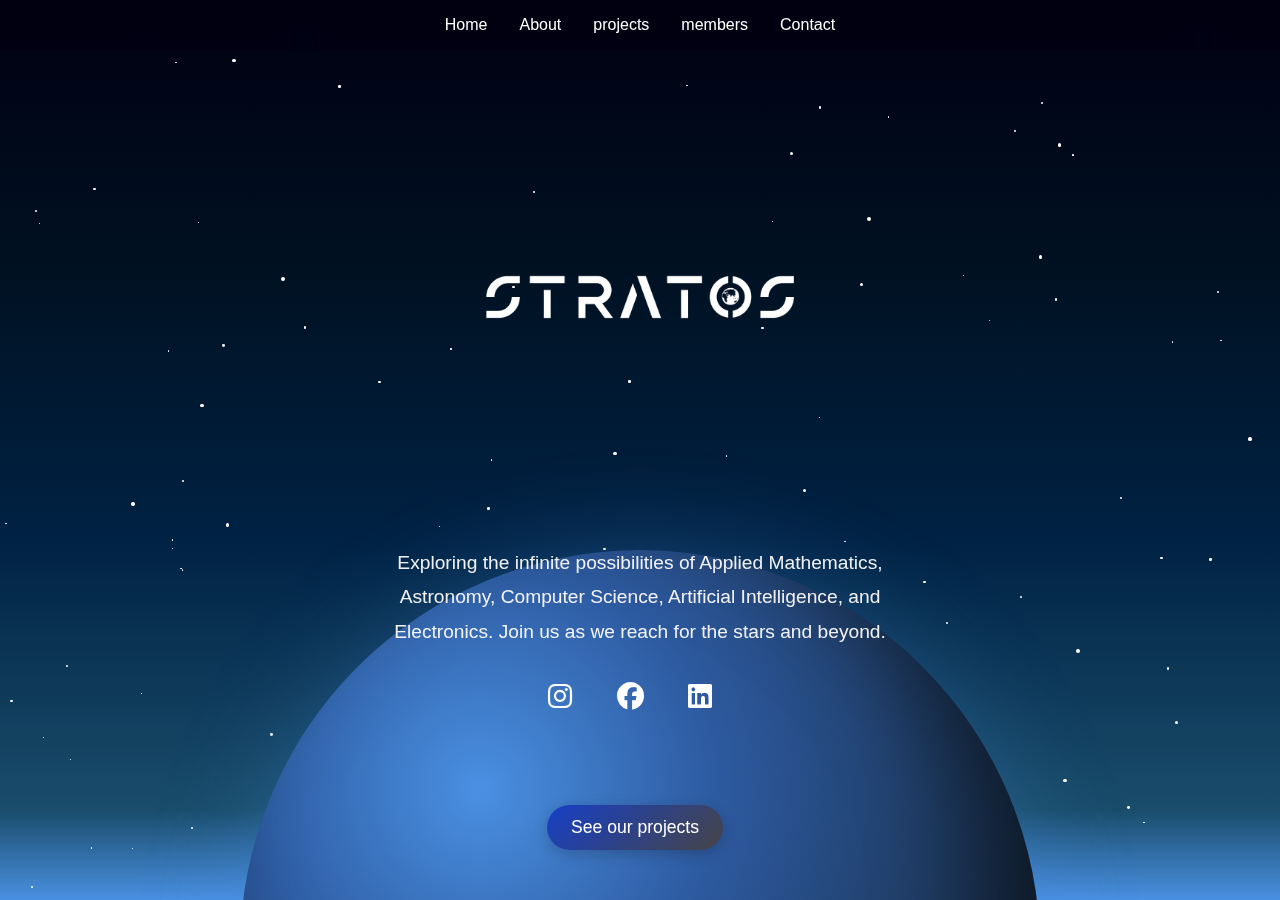
<file: stratos_club_website(1).html>
<!DOCTYPE html>
<html lang="en">
<head>
    <meta charset="UTF-8">
    <meta name="viewport" content="width=device-width, initial-scale=1.0">
    <title>Stratos Club - NHSM</title>
    <link rel="stylesheet" href="style.css">
    <link rel="stylesheet" href="https://cdnjs.cloudflare.com/ajax/libs/font-awesome/6.7.2/css/all.min.css">

</head>
<body>
    <!-- Navigation -->
    <nav class="nav">
        <ul>
            <li><a href="#home">Home</a></li>
            <li><a href="#about">About</a></li>
            <li><a href="#projects focus">projects</a></li>
            <li><a href="#members">members</a></li>
            <li><a href="#contact">Contact</a></li>
        </ul>
    </nav>

    <!-- Parallax container for scrolling effects -->
    <div class="parallax-container">
        <!-- Space background with gradient -->
        <div class="space-background"></div>
        
        <!-- Animated stars -->
        <div class="stars" id="stars"></div>
        
        <!-- Earth at bottom -->
        <div class="earth"></div>

        <!-- Main content -->
        <div class="content">
            <!-- Header/Hero section -->
            <section id="home" class="header">
                <h1 class="logo">
                    <img src="images/logo.png" alt="STRATOS Logo" class="logo-img">

                </h1>
                <p class="subtitle typing">Welcome to Stratos</p>
                <p class="tagline">
                    Exploring the infinite possibilities of Applied Mathematics, Astronomy, 
                    Computer Science, Artificial Intelligence, and Electronics. 
                    Join us as we reach for the stars and beyond.
                </p>
                <div class="social_icons">
                    <a href="https://www.instagram.com/stratos_.club/"  target="_blank"><i class="fa-brands fa-instagram"></i></a>
                    <a href="https://www.facebook.com/profile.php?id=61563191384788"  target="_blank"><i class="fa-brands fa-facebook"></i></a>
                    <a href="https://www.linkedin.com/in/billel-azzouz-1a6aa0302/"  target="_blank"><i class="fa-brands fa-linkedin"></i></a>
                </div>
                <div class="button-container1">
                    <button type="button" class="btn" onclick="document.getElementById('projects focus').scrollIntoView({ behavior: 'smooth' });">
    See our projects
  </button>
                </div>
            </section>

            <!-- About section -->
            <section id="about" class="section">
                
                <h2>About Stratos</h2>
                <div class="section-content">
                    <p>
                        Stratos is NHSM's premier applied sciences club, where passion meets precision 
                        and curiosity drives discovery. Our name, derived from the stratosphere, 
                        represents our mission to elevate scientific understanding and push the 
                        boundaries of knowledge.
                    </p>
                    <br>
                    <p>
                        We are a community of forward-thinking students who believe that the intersection 
                        of mathematics, technology, and space sciences holds the key to solving 
                        tomorrow's greatest challenges. Through collaborative projects, research 
                        initiatives, and hands-on learning, we prepare ourselves for careers in 
                        cutting-edge fields.
                    </p>
                </div>
            </section>
            
            <!-- Focus areas section -->
            <section class="cards section" id="projects focus">
      <h2 class="title">projects</h2>
      <div class="content">
        <div class="work-list">
          <div class="work">
            <img src="images/1.png"> 
            <div class="layer">
              <h3> mathurance exp
              </h3>
              <p>Stratos proudly took part in Mathurance, a major hackathon blending mathematics, innovation, and real-world problem-solving. In collaboration with top insurance companies and institutions, our team tackled challenges with creativity, logic, and teamwork—marking one of our most enriching experiences yet.

</p>
              <a href="https://mathurance-website.vercel.app/problem" target="_blank"><i class="fa-solid fa-square-arrow-up-right"></i></a>
            </div>
          </div>
          <div class="work">
            <img src="images/2.png"> 
            <div class="layer">
              <h3> out code</h3>
              <p>OutCode is Stratos’ very own Python coding challenge—designed to push logic, speed, and problem-solving to the limit. It brings together passionate coders in a competitive and fun environment to sharpen their skills and showcase their talent.

</p>
              
            </div>
          </div>
          <div class="work">
            <img src="images/3.png"> 
            <div class="layer">
              <h3> workshops </h3>
              <p>Stratos regularly hosts hands-on workshops in coding, electronics, astronomy, and game theory. These sessions empower members to learn new skills, explore real-world applications, and collaborate on exciting tech-driven projects.



</p>
              
            </div>
          </div>
          <div class="button-container">
        <button type="button" class="btn">see more </button>
        </div>

        </div>
        
        </div>
      </div>
    </section>
            <!-- managers section -->
             <div class="members-section" id="members">
        <div class="section-title">
            <h2>Our Team Members</h2>
            <p>Meet the amazing people behind our success</p>
        </div>

        <div class="carousel-container">
            <button class="carousel-nav prev" id="prevBtn">
                <svg viewBox="0 0 24 24">
                    <path d="M15.41 7.41L14 6L8 12L14 18L15.41 16.59L10.83 12L15.41 7.41Z"/>
                </svg>
            </button>

            <div class="carousel-wrapper" id="carouselWrapper">
                <!-- Member 1 - With Photo -->
                <div class="member-card">
                    <div class="member-avatar">
                        <img src="images/IMG_20250714_101214_675.jpg" alt="azzouz billel" onerror="this.style.display='none'; this.nextElementSibling.style.display='flex';">
                        <span class="initials" style="display: none;">JD</span>
                    </div>
                    <h3 class="member-name">azzouz billel</h3>
                    <p class="member-role">presedent</p>
                    <p class="member-description">
                        Full-stack developer with Django/Python experience. President of Stratos, leading tech-driven projects in science and innovation..
                    </p>
                    <div class="member-skills">
                        <span class="skill-tag">3rd year NHSM</span>
                        <span class="skill-tag">Python</span>
                        <span class="skill-tag">mathematics</span>
                    </div>
                </div>

                <!-- Member 2 - With Photo -->
                <div class="member-card">
                    <div class="member-avatar">
                        <img src="images/raid.png" alt="Alice Smith" onerror="this.style.display='none'; this.nextElementSibling.style.display='flex';">
                        <span class="initials" style="display: none;">AS</span>
                    </div>
                    <h3 class="member-name">mordi raid</h3>
                    <p class="member-role">vice presedent</p>
                    <p class="member-description">
                       Tech-savvy vice president with experience in coding, game theory, and advanced mathematics. Helping lead Stratos with a focus on logic, innovation, and collaboration.
                    </p>
                    <div class="member-skills">
                        <span class="skill-tag">game theory</span>
                        <span class="skill-tag">3rd year NHSM</span>
                        <span class="skill-tag">mathematics</span>
                    </div>
                </div>

                <!-- Member 3 - With Photo -->
                <div class="member-card">
                    <div class="member-avatar">
                        <img src="images/yasmine.jpg" alt="Mike Johnson" onerror="this.style.display='none'; this.nextElementSibling.style.display='flex';">
                        <span class="initials" style="display: none;">MJ</span>
                    </div>
                    <h3 class="member-name">Zerari yasmine</h3>
                    <p class="member-role">E R</p>
                    <p class="member-description">
                        Yasmine, head of External Relations, skilled in communication, outreach, and building strong partnerships. She helps Stratos connect, grow, and shine beyond campus
                    </p>
                    <div class="member-skills">
                        <span class="skill-tag">2nd year NHSM</span>
                        <span class="skill-tag">head of External R</span>
                    </div>
                </div>

                <!-- Member 4 - Example with broken image (shows initials) -->
                <div class="member-card">
                    <div class="member-avatar">
                        <img src="images/omar.png" alt="Emily Brown" onerror="this.style.display='none'; this.nextElementSibling.style.display='flex';">
                        <span class="initials" style="display: none;">EB</span>
                    </div>
                    <h3 class="member-name">mouhoubi omar</h3>
                    <p class="member-role">physics and astronomy</p>
                    <p class="member-description">
                        Omar, a creative force in Stratos, always brings fresh ideas and works with relentless dedication. A key driver of innovation and progress in the team.
                    </p>
                    <div class="member-skills">
                        <span class="skill-tag">advanced mathematics</span>
                        <span class="skill-tag">leadership</span>
                        <span class="skill-tag">3rd year NHSm</span>
                        
                    </div>
                </div>

                <!-- Member 5 - Your Custom Photo Example -->
                <div class="member-card">
                    <div class="member-avatar">
                        <!-- Replace "your-member-photo.jpg" with actual path to your member's photo -->
                        <img src="images/abdnre.jpg" alt="David Wilson" onerror="this.style.display='none'; this.nextElementSibling.style.display='flex';">
                        <span class="initials" style="display: none;">DW</span>
                    </div>
                    <h3 class="member-name">abdelnour mansori</h3>
                    <p class="member-role">Creative Lead </p>
                    <p class="member-description">
                        Abdelnour, a creative mind at the heart of Stratos. Known for his originality and unique perspective that enrich every project.
                    </p>
                    <div class="member-skills">
                        <span class="skill-tag">adobe photoshop</span>
                        <span class="skill-tag">video editing</span>
                        <span class="skill-tag">film maker</span>
                        <span class="skill-tag">leadership</span>
                    </div>
                </div>
                <div class="member-card">
                    <div class="member-avatar">
                        <!-- Replace "your-member-photo.jpg" with actual path to your member's photo -->
                        <img src="images/abdrhmn.png" alt="David Wilson" onerror="this.style.display='none'; this.nextElementSibling.style.display='flex';">
                        <span class="initials" style="display: none;">DW</span>
                    </div>
                    <h3 class="member-name">chalabi abdelrahmane</h3>
                    <p class="member-role">Media Manager </p>
                    <p class="member-description">
                        Chalabi, our media mastermind. From visuals to content, he brings Stratos to life with creativity and impact across every platform.
                    </p>
                    <div class="member-skills">
                        <span class="skill-tag">4th year NHSM</span>
                        <span class="skill-tag">coding & python</span>
                        <span class="skill-tag">leadership</span>
                    </div>
                </div>
            </div>

            <button class="carousel-nav next" id="nextBtn">
                <svg viewBox="0 0 24 24">
                    <path d="M8.59 16.59L10 18L16 12L10 6L8.59 7.41L13.17 12L8.59 16.59Z"/>
                </svg>
            </button>
        </div>

        <div class="carousel-dots" id="carouselDots">
            <span class="dot active" data-slide="0"></span>
            <span class="dot" data-slide="1"></span>
            <span class="dot" data-slide="2"></span>
        </div>
    </div>
            <!-- Contact section -->
            <section id="contact" class="section">
                <h2>Join Our Mission</h2>
                <div class="section-content">
                    <p>Ready to explore the stratosphere of knowledge with us? Get in touch!</p>
                </div>
                <form class="contact-form" name="submit-to-google-sheet">
                    <div class="form-group">
                        <label for="name">Name</label>
                        <input type="text" id="name" name="name" required>
                    </div>
                    <div class="form-group">
                        <label for="email">Email</label>
                        <input type="email" id="email" name="email" required>
                    </div>
                    <div class="form-group" name="submit-to-google-sheet">
                        <label for="interest">Area of Interest</label>
                        <input type="text" id="interest" name="interest" placeholder="e.g., AI, Astronomy, Electronics">
                    </div>
                    <div class="form-group" name="submit-to-google-sheet">
                        <label for="message">Message</label>
                        <textarea id="message" name="message" rows="4" placeholder="Tell us about your interests and goals..."></textarea>
                    </div>
                    <button type="submit" class="btn">contact us </button>
                </form>
            </section>
        </div>
    </div>

    <script>
        // Create animated stars in the background
        function createStars() {
            const starsContainer = document.getElementById('stars');
            const numStars = 100; // Number of stars to create
            
            for (let i = 0; i < numStars; i++) {
                const star = document.createElement('div');
                star.className = 'star';
                
                // Random position for each star
                star.style.left = Math.random() * 100 + '%';
                star.style.top = Math.random() * 100 + '%';
                
                // Random animation delay for twinkling effect
                star.style.animationDelay = Math.random() * 3 + 's';
                
                // Random size variation
                const size = Math.random() * 3 + 1;
                star.style.width = size + 'px';
                star.style.height = size + 'px';
                
                starsContainer.appendChild(star);
            }
        }

        // Smooth scrolling for navigation links
        function setupSmoothScrolling() {
            const navLinks = document.querySelectorAll('.nav a[href^="#"]');
            
            navLinks.forEach(link => {
                link.addEventListener('click', function(e) {
                    e.preventDefault();
                    
                    const targetId = this.getAttribute('href').substring(1);
                    const targetElement = document.getElementById(targetId);
                    
                    if (targetElement) {
                        // Smooth scroll to target element
                        targetElement.scrollIntoView({
                            behavior: 'smooth',
                            block: 'start'
                        });
                    }
                });
            });
        }

        // Parallax scrolling effects
        function setupParallaxEffects() {
            const parallaxContainer = document.querySelector('.parallax-container');
            const earth = document.querySelector('.earth');
            const stars = document.querySelector('.stars');
            
            parallaxContainer.addEventListener('scroll', function() {
                const scrolled = parallaxContainer.scrollTop;
                const rate = scrolled * -0.5; // Parallax rate for Earth
                const starsRate = scrolled * 0.2; // Different rate for stars
                
                // Move Earth slower than scroll for parallax effect
                earth.style.transform = `translateX(-50%) translateY(${rate}px)`;
                
                // Move stars slightly for depth effect
                stars.style.transform = `translateY(${starsRate}px)`;
            });
        }

        // Navigation background change on scroll
        function setupNavbarEffects() {
            const nav = document.querySelector('.nav');
            const parallaxContainer = document.querySelector('.parallax-container');
            
            parallaxContainer.addEventListener('scroll', function() {
                if (parallaxContainer.scrollTop > 100) {
                    nav.style.background = 'rgba(0, 0, 17, 0.95)';
                } else {
                    nav.style.background = 'rgba(0, 0, 17, 0.8)';
                }
            });
        }

        // Form submission handler
        function setupFormHandler() {
            const form = document.querySelector('.contact-form');
            
            form.addEventListener('submit', function(e) {
                e.preventDefault();
                
                // Simple form validation and feedback
                const name = document.getElementById('name').value;
                const email = document.getElementById('email').value;
                
                if (name && email) {
                    alert('Thank you for your interest in Stratos! We\'ll be in touch soon.');
                    form.reset();
                } else {
                    alert('Please fill in all required fields.');
                }
            });
        }

        // Initialize all functionality when page loads
        document.addEventListener('DOMContentLoaded', function() {
            createStars();               // Generate animated star field
            setupSmoothScrolling();      // Enable smooth navigation
            setupParallaxEffects();      // Enable parallax scrolling
            setupNavbarEffects();        // Dynamic navigation styling
            setupFormHandler();          // Contact form functionality
        });

        // Add floating animation to focus cards
        function addFloatingAnimation() {
            const cards = document.querySelectorAll('.focus-card');
            
            cards.forEach((card, index) => {
                // Stagger the animation start times
                setTimeout(() => {
                    card.style.animation = `float 6s ease-in-out infinite`;
                    card.style.animationDelay = index * 0.5 + 's';
                }, 1000);
            });
        }

        // Define floating keyframes in CSS via JavaScript
        const style = document.createElement('style');
        style.textContent = `
            @keyframes float {
                0%, 100% { transform: translateY(0px); }
                50% { transform: translateY(-10px); }
            }
        `;
        document.head.appendChild(style);

        // Add resize handler for responsive behavior
        window.addEventListener('resize', function() {
            // Recalculate positions if needed
            const earth = document.querySelector('.earth');
            const screenWidth = window.innerWidth;
            
            // Adjust Earth size for mobile
            if (screenWidth < 768) {
                earth.style.width = '150vw';
                earth.style.height = '150vw';
            } else {
                earth.style.width = '120vw';
                earth.style.height = '120vw';
            }
        });










         class MemberCarousel {
            constructor() {
                this.wrapper = document.getElementById('carouselWrapper');
                this.prevBtn = document.getElementById('prevBtn');
                this.nextBtn = document.getElementById('nextBtn');
                this.dots = document.querySelectorAll('.dot');
                this.cards = document.querySelectorAll('.member-card');
                
                this.currentSlide = 0;
                this.cardsPerView = this.getCardsPerView();
                this.maxSlides = Math.max(0, this.cards.length - this.cardsPerView);
                
                this.init();
            }

            getCardsPerView() {
                if (window.innerWidth >= 1200) return 3;
                if (window.innerWidth >= 768) return 2;
                return 1;
            }

            init() {
                this.updateCarousel();
                this.bindEvents();
                this.startAutoPlay();
            }

            bindEvents() {
                this.prevBtn.addEventListener('click', () => this.prevSlide());
                this.nextBtn.addEventListener('click', () => this.nextSlide());
                
                this.dots.forEach((dot, index) => {
                    dot.addEventListener('click', () => this.goToSlide(index));
                });

                window.addEventListener('resize', () => {
                    this.cardsPerView = this.getCardsPerView();
                    this.maxSlides = Math.max(0, this.cards.length - this.cardsPerView);
                    this.currentSlide = Math.min(this.currentSlide, this.maxSlides);
                    this.updateCarousel();
                });
            }

            updateCarousel() {
                const cardWidth = this.cards[0].offsetWidth + 32; // card width + margin
                const translateX = -this.currentSlide * cardWidth;
                this.wrapper.style.transform = `translateX(${translateX}px)`;
                
                this.updateDots();
            }

            updateDots() {
                this.dots.forEach((dot, index) => {
                    dot.classList.toggle('active', index === Math.floor(this.currentSlide * this.dots.length / (this.maxSlides + 1)));
                });
            }

            nextSlide() {
                this.currentSlide = this.currentSlide >= this.maxSlides ? 0 : this.currentSlide + 1;
                this.updateCarousel();
                this.resetAutoPlay();
            }

            prevSlide() {
                this.currentSlide = this.currentSlide <= 0 ? this.maxSlides : this.currentSlide - 1;
                this.updateCarousel();
                this.resetAutoPlay();
            }

            goToSlide(slideIndex) {
                this.currentSlide = Math.floor(slideIndex * (this.maxSlides + 1) / this.dots.length);
                this.updateCarousel();
                this.resetAutoPlay();
            }

            startAutoPlay() {
                this.autoPlayInterval = setInterval(() => {
                    this.nextSlide();
                }, 4000);
            }

            resetAutoPlay() {
                clearInterval(this.autoPlayInterval);
                this.startAutoPlay();
            }
        }

        // Initialize carousel when DOM is loaded
        document.addEventListener('DOMContentLoaded', () => {
            new MemberCarousel();
        });
    </script>
    <script>
  const scriptURL = 'https://script.google.com/macros/s/AKfycbyl07-v8ZIb7yBJWGKGXtCCWNHh0lyVgGByk_xtGnIUjOVU4bt4gkFdk3Aq04Yhsltf/exec'
  const form = document.forms['submit-to-google-sheet']

  form.addEventListener('submit', e => {
    e.preventDefault()
    fetch(scriptURL, { method: 'POST', body: new FormData(form)})
      .then(response => console.log('Success!', response))
      .catch(error => console.error('Error!', error.message))
  })
</script>
</body>
</html>
</file>
<file: style.css>
/* Reset and base styles */
        * {
            margin: 0;
            padding: 0;
            box-sizing: border-box;
        }

        body {
            font-family: 'Arial', sans-serif;
            overflow-x: hidden;
            background: #011b39;
            color: white;
        }

        /* Parallax container - creates the scrolling space effect */
        .parallax-container {
    height: 100vh;
    overflow-y: auto;
    overflow-x: hidden;
}

.parallax-inner {
    perspective: 1px;
    transform-style: preserve-3d;
}

        /* Background layers for space effect */
        .space-background {
            position: fixed;
            top: 0;
            left: 0;
            width: 100%;
            height: 100%;
            background: linear-gradient(180deg, 
                #000011 0%,      /* Deep space black-blue */
                #001122 30%,     /* Dark stratos blue */
                #002244 60%,     /* Medium stratos blue */
                #1a4d6b 90%,     /* Lighter blue near Earth */
                #4a90e2 100%     /* Earth atmosphere blue */
            );
            z-index:-4;
        }

        /* Animated stars background */
        .stars {
            position: fixed;
            top: 0;
            left: 0;
            width: 100%;
            height: 100%;
            z-index: -1;
        }

        /* Individual star animation */
        .star {
            position: absolute;
            width: 2px;
            height: 2px;
            background: white;
            border-radius: 50%;
            animation: twinkle 5s ease-in-out infinite alternate;
        }

        @keyframes twinkle {
            0% { opacity: 0.3; transform: scale(1); }
            100% { opacity: 1; transform: scale(1.2); }
        }

        /* Earth at the bottom - parallax effect */
        .earth {
            position: fixed;
            bottom: -50vh;
            left: 50%;
            transform: translateX(-50%);
            width: 120vw;
            height: 120vw;
            max-width: 800px;
            max-height: 800px;
            background: radial-gradient(circle at 30% 30%, 
                #4a90e2 0%,      /* Ocean blue */
                #2d5aa0 30%,     /* Deeper ocean */
                #1e3a5f 60%,     /* Continental areas */
                #0f1419 100%     /* Space side */
            );
            border-radius: 50%;
            z-index: -1;
            box-shadow: 
                0 0 100px rgba(74, 144, 226, 0.3),
                inset -50px -50px 100px rgba(0, 0, 0, 0.5);
        }

        /* Content sections */
        .content {
            position: relative;
            z-index: 1;
            min-height: 100vh;
        }

        /* Header section */
        .header {
             position: relative;
            height: 100vh;
            display: flex;
            flex-direction: column;
            justify-content: center;
            align-items: center;
            text-align: center;
            padding: 2rem;
        }

        .logo {
            font-size: 4rem;
            font-weight: bold;
            margin-bottom: 1rem;
            background: linear-gradient(45deg, #4a90e2, #ffffff, #1a4d6b);
            -webkit-background-clip: text;
            background-clip: text;
            -webkit-text-fill-color: transparent;
            text-shadow: 0 0 30px rgba(74, 144, 226, 0.5);
            animation: glow 2s ease-in-out infinite alternate;
        }

        @keyframes glow {
            0% { text-shadow: 0 0 30px rgba(74, 144, 226, 0.5); }
            100% { text-shadow: 0 0 50px rgba(74, 144, 226, 0.8), 0 0 70px rgba(74, 144, 226, 0.6); }
        }

        .subtitle {
  font-size: 2rem;           /* Bigger font for title appearance */
  font-weight: bold;         /* Make it bolder */
  margin-top: -150px;         /* Move it up */
  margin-bottom: 1rem;       /* Reduce bottom spacing */
  opacity: 0.95;
  color: #4a90e2;
  text-align: center;        /* Center the subtitle */
  letter-spacing: 1px;       /* Optional: space out letters for a stronger look */
}


.tagline {
  font-size: 1.2rem;            /* Slightly larger for readability */
  font-weight: 500;             /* Medium weight for clarity */
  max-width: 500px;             /* A bit wider for breathing room */
  line-height: 1.8;             /* More comfortable spacing */
  opacity: 0.95;                /* Make it more visible */
  color: #fdfbfb;                  /* Dark gray for better readability */
  text-align: center;           /* Centered for presentation */
  margin: 0 auto 2rem auto;     /* Center horizontally with spacing below */
  font-family: 'Segoe UI', Tahoma, Geneva, Verdana, sans-serif;  /* Clean modern font */
}


        /* Navigation */
        .nav {
            position: fixed;
            top: 0;
            left: 0;
            width: 100%;
            padding: 1rem 2rem;
            background: rgba(0, 0, 17, 0.8);
            backdrop-filter: blur(10px);
            z-index: 100;
            transition: background 0.3s ease;
        }

        .nav ul {
            list-style: none;
            display: flex;
            justify-content: center;
            gap: 2rem;
        }

        .nav a {
            color: white;
            text-decoration: none;
            font-weight: 500;
            transition: color 0.3s ease;
            position: relative;
        }

        .nav a:hover {
            color: #4a90e2;
        }

        .nav a::after {
            content: '';
            position: absolute;
            bottom: -5px;
            left: 0;
            width: 0;
            height: 2px;
            background: #4a90e2;
            transition: width 0.3s ease;
        }

        .nav a:hover::after {
            width: 100%;
        }

        /* Section styles */
        .section {
            min-height: 100vh;
            padding: 4rem 2rem;
            display: flex;
            flex-direction: column;
            justify-content: center;
            align-items: center;
            background: rgba(0, 0, 17, 0.7);
            margin: 2rem 0;
            backdrop-filter: blur(5px);
            border: 1px solid rgba(74, 144, 226, 0.2);
            border-radius: 20px;
        }

        .section h2 {
            font-size: 3rem;
            margin-bottom: 2rem;
            color: #4a90e2;
            text-align: center;
        }

        .section-content {
            max-width: 800px;
            text-align: center;
            line-height: 1.8;
            font-size: 1.1rem;
        }

        /* Focus areas grid */
        .focus-grid {
            display: grid;
            grid-template-columns: repeat(auto-fit, minmax(250px, 1fr));
            gap: 2rem;
            margin-top: 3rem;
            width: 100%;
            max-width: 1000px;
        }

        .focus-card {
            background: rgba(26, 77, 107, 0.3);
            padding: 2rem;
            border-radius: 15px;
            border: 1px solid rgba(74, 144, 226, 0.3);
            transition: transform 0.3s ease, box-shadow 0.3s ease;
        }

        .focus-card:hover {
            transform: translateY(-10px);
            box-shadow: 0 20px 40px rgba(74, 144, 226, 0.2);
        }

        .focus-card h3 {
            color: #4a90e2;
            margin-bottom: 1rem;
            font-size: 1.4rem;
        }

        /* Contact section */
        .contact-form {
            max-width: 500px;
            width: 100%;
        }

        .form-group {
            margin-bottom: 1.5rem;
        }

        .form-group label {
            display: block;
            margin-bottom: 0.5rem;
            color: #4a90e2;
        }

        .form-group input,
        .form-group textarea {
            width: 100%;
            padding: 1rem;
            background: rgba(0, 0, 17, 0.5);
            border: 1px solid rgba(74, 144, 226, 0.3);
            border-radius: 10px;
            color: white;
            font-size: 1rem;
        }

        .form-group input:focus,
        .form-group textarea:focus {
            outline: none;
            border-color: #4a90e2;
            box-shadow: 0 0 20px rgba(74, 144, 226, 0.3);
        }

        .btn {
            background: linear-gradient(45deg, #1a4d6b, #4a90e2);
            color: white;
            padding: 1rem 2rem;
            border: none;
            border-radius: 25px;
            font-size: 1.1rem;
            cursor: pointer;
            transition: transform 0.3s ease, box-shadow 0.3s ease;
        }

        .btn:hover {
            transform: translateY(-3px);
            box-shadow: 0 10px 30px rgba(74, 144, 226, 0.4);
        }

        /* Responsive design */
        
        
.logo-img {
  width: 400px;
  height: auto;
  display: block;
  margin: 10px auto 30px auto; /* top right bottom left */
  filter: brightness(0) invert(1);
  position: relative;
  top: -100px; /* move it up */
}
.subtitle {
            font-size: clamp(1.1rem, 4vw, 2rem);
            font-weight: 300px ;
            color: #ffffff;
            text-align: center;
            letter-spacing: 2px;
            white-space: nowrap;
            overflow: hidden;
            position: relative;
            display: inline-block;
            background: linear-gradient(135deg, #4acfef 0%);
            -webkit-background-clip: text;
            -webkit-text-fill-color: transparent;
            background-clip: text;
            text-shadow: 0 0 30px rgba(79, 172, 254, 0.3);
        }

        .subtitle.typing {
            width: 0;
            animation: 
                typing 6s steps(22) infinite,
                glow 3s ease-in-out infinite alternate;
        }

        .subtitle.typing::after {
            content: '';
            position: absolute;
            right: 0;
            top: 0;
            bottom: 0;
            width: 3px;
            background: linear-gradient(135deg, #4facfe 0%);
            animation: blink 1s step-end infinite;
            border-radius: 2px;
            
        }

        /* Modern typing animation with pause */
        @keyframes typing {
            0% {
                width: 0;
            }
            30% {
                width: 22ch; /* Adjust based on your text length */
            }
            70% {
                width: 22ch; /* Hold the text */
            }
            100% {
                width: 0;
            }
        }

        /* Enhanced cursor blink with glow */
        @keyframes blink {
            0%, 50% {
                opacity: 1;
                box-shadow: 0 0 15px rgba(79, 172, 254, 0.8);
            }
            51%, 100% {
                opacity: 0;
                box-shadow: none;
            }
        }

        /* Subtle glow effect */
        @keyframes glow {
            from {
                text-shadow: 
                    0 0 20px rgba(79, 172, 254, 0.4),
                    0 0 40px rgba(79, 172, 254, 0.2);
            }
            to {
                text-shadow: 
                    0 0 30px rgba(79, 172, 254, 0.6),
                    0 0 60px rgba(79, 172, 254, 0.3);
            }
        }

        /* Responsive design */
        @media (max-width: 400px) {
            .subtitle {
                letter-spacing: 1px;
            }
        }
.work-list {
  display: flex;
  flex-wrap: wrap; /* allows wrapping on small screens */
  gap: 50px;        /* space between images */
  justify-content: center;
}

.work {
  position: relative;
  width: 300px;
  height: 400px;
  overflow: hidden;
  border-radius: 10px;
  box-shadow: 0 4px 10px rgba(0, 0, 0, 0.2);
}

.work img {
  width: 100%;
  height: 100%;
  object-fit: cover;
  display: block;
}

/* LAYER STYLING */
.layer {
  position: absolute;
  top: 0;
  left: 0;
  width: 100%;
  height:100%;
  background: rgba(0, 0, 0, 0.6); /* dark overlay */
  color: white;
  display: flex;
  flex-direction: column;
  justify-content: center;
  align-items: center;
  padding: 0 40px;
  text-align: center;
  opacity: 0; /* hidden at first */
  transition: 0.4s ease;
}

/* SHOW LAYER ON HOVER */
.work:hover .layer {
  opacity: 1;
}
.layer h3{
  font-weight: 500;
  margin-bottom: 20px;
}
.layer a {
  margin-top: 20px;
  color: rgb(255, 255, 255);                  /* Icon color */
  text-decoration: none;
  font-size: 18px;
  line-height: 60px;
  background: transparent;       /* Transparent background */
  width: 60px;
  height: 60px;
  border-radius: 50%;
  text-align: center;
  display: inline-block;
  border: 2px solid black;       /* Optional: add a border for visibility */
}
.work:hover .layer{
  height: 100%;
}
.work:hover img{
  transform:scale(1.1);
}
.see-more-container {
  text-align: center;
  margin-top: 30px;
}

.button-container {
    position: absolute;
    bottom: 200px;
    left: 0;
    right: 0;
    text-align: center;
}
.button-container1 {
    position: absolute;
    bottom: 50px;
    left: 0;
    right: 10px;
    text-align: center;
}
.btn {
    padding: 12px 24px;
    background: linear-gradient(135deg, #173fc5, #464447);
    color: white;
    border: none;
    border-radius: 50px;
    font-size: 1.1rem;
    cursor: pointer;
    transition: transform 0.3s, box-shadow 0.3s;
    box-shadow: 0 4px 15px rgba(0,0,0,0.2);
}

.btn:hover {
    transform: translateY(-3px);
    box-shadow: 0 6px 20px rgba(0,0,0,0.3);
}






.members-section {
            max-width: 1200px;
            margin: 0 auto;
            padding: 0 2rem;
        }

        .section-title {
            text-align: center;
            margin-bottom: 3rem;
        }

        .section-title h2 {
            font-size: 2.5rem;
            font-weight: 700;
            background: linear-gradient(135deg, #4facfe 0%, #4a90e2 100%);
            -webkit-background-clip: text;
            -webkit-text-fill-color: transparent;
            background-clip: text;
            margin-bottom: 0.5rem;
        }

        .section-title p {
            color: rgb(255, 255, 255);
            font-size: 1.1rem;
        }

        .carousel-container {
            position: relative;
            overflow: hidden;
            border-radius: 20px;
            background: rgba(255, 255, 255, 0.05);
            backdrop-filter: blur(10px);
            border: 1px solid rgba(255, 255, 255, 0.1);
            padding: 2rem;
        }

        .carousel-wrapper {
            display: flex;
            transition: transform 0.6s cubic-bezier(0.4, 0, 0.2, 1);
        }

        .member-card {
            min-width: 300px;
            margin: 0 1rem;
            background: rgba(255, 255, 255, 0.08);
            border-radius: 16px;
            padding: 2rem;
            text-align: center;
            border: 1px solid rgba(255, 255, 255, 0.1);
            backdrop-filter: blur(5px);
            transition: all 0.3s ease;
        }

        .member-card:hover {
            transform: translateY(-10px);
            background: rgba(255, 255, 255, 0.12);
            border-color: rgba(79, 172, 254, 0.3);
            box-shadow: 0 20px 40px rgba(79, 172, 254, 0.1);
        }

        .member-avatar {
            width: 120px;
            height: 120px;
            border-radius: 50%;
            background: linear-gradient(135deg, #4facfe, #00f2fe);
            margin: 0 auto 1.5rem;
            display: flex;
            align-items: center;
            justify-content: center;
            font-size: 2.5rem;
            font-weight: bold;
            color: white;
            position: relative;
            overflow: hidden;
            border: 3px solid transparent;
            background-clip: padding-box;
            box-shadow: 0 0 20px rgba(79, 172, 254, 0.3);
        }

        .member-avatar img {
            width: 100%;
            height: 100%;
            object-fit: cover;
            border-radius: 50%;
            transition: transform 0.3s ease;
        }

        .member-avatar:hover img {
            transform: scale(1.1);
        }

        .member-avatar .initials {
            font-size: 2.5rem;
            font-weight: bold;
            color: white;
        }

        .member-name {
            font-size: 1.4rem;
            font-weight: 600;
            margin-bottom: 0.5rem;
            color: #ffffff;
        }

        .member-role {
            font-size: 1rem;
            color: #4facfe;
            margin-bottom: 1rem;
            font-weight: 500;
        }

        .member-description {
            font-size: 0.9rem;
            color: rgba(255, 255, 255, 0.7);
            line-height: 1.5;
            margin-bottom: 1.5rem;
        }

        .member-skills {
            display: flex;
            flex-wrap: wrap;
            gap: 0.5rem;
            justify-content: center;
        }

        .skill-tag {
            background: rgba(79, 172, 254, 0.2);
            color: #4facfe;
            padding: 0.3rem 0.8rem;
            border-radius: 20px;
            font-size: 0.8rem;
            border: 1px solid rgba(79, 172, 254, 0.3);
        }

        .carousel-nav {
            position: absolute;
            top: 50%;
            transform: translateY(-50%);
            background: rgba(255, 255, 255, 0.1);
            border: 1px solid rgba(255, 255, 255, 0.2);
            border-radius: 50%;
            width: 50px;
            height: 50px;
            display: flex;
            align-items: center;
            justify-content: center;
            cursor: pointer;
            transition: all 0.3s ease;
            backdrop-filter: blur(10px);
            z-index: 10;
        }

        .carousel-nav:hover {
            background: rgba(79, 172, 254, 0.2);
            border-color: rgba(79, 172, 254, 0.5);
            transform: translateY(-50%) scale(1.1);
        }

        .carousel-nav.prev {
            left: -5px;
        }

        .carousel-nav.next {
            right: -5px;
        }

        .carousel-nav svg {
            width: 20px;
            height: 20px;
            fill: #ffffff;
            transition: all 0.3s ease;
        }

        .carousel-nav:hover svg {
            fill: #4facfe;
        }

        .carousel-dots {
            display: flex;
            justify-content: center;
            gap: 0.5rem;
            margin-top: 2rem;
        }

        .dot {
            width: 12px;
            height: 12px;
            border-radius: 50%;
            background: rgba(255, 255, 255, 0.3);
            cursor: pointer;
            transition: all 0.3s ease;
        }

        .dot.active {
            background: #4facfe;
            transform: scale(1.2);
        }

        @media (max-width: 768px) {
                       .members-section {
    max-width: 100%;      /* full width on phones */
    margin: 0 auto;       /* still center */
    padding: 0 1rem;      /* smaller padding */
  }
            .member-card {
                min-width: 280px;
            }
            
            .carousel-nav {
                width: 40px;
                height: 40px;
            }
            
            .carousel-nav.prev {
                left: -5px;
            }
            
            .carousel-nav.next {
                right: -5px;
            }
        }

        /* Auto-moving arrow animation */
        .carousel-nav {
            animation: pulse 2s ease-in-out infinite;
        }

        @keyframes pulse {
            0%, 100% {
                box-shadow: 0 0 20px rgba(79, 172, 254, 0.3);
            }
            50% {
                box-shadow: 0 0 30px rgba(79, 172, 254, 0.6);
            }
        }

        .social_icons a {
    color: rgb(255, 255, 255);
    font-size: 1.7em;
    padding-right: 30px;
    padding-left: 10px;
}
   








.projects-container {
    min-height: 100vh;
    width: 100%;
    position: relative;
    
    display: flex;
    align-items: center;
    justify-content: space-between;
    padding: 0 4rem;


    border: none;
    border-radius: 0;
    margin: 0;
}





        .project-info {
            flex: 1;
            max-width: 600px;
        }

        .project-badge {
            color: #60A5FA;
            font-size: 1.125rem;
            font-weight: 300;
            letter-spacing: 0.1em;
            margin-bottom: 1rem;
        }

        .project-title {
            font-size: 4rem;
            font-weight: bold;
            margin-bottom: 1rem;
            letter-spacing: -0.02em;
            transition: all 0.5s ease;
        }

        .project-subtitle {
            font-size: 1.5rem;
            color: #D1D5DB;
            margin-bottom: 1.5rem;
            letter-spacing: 0.025em;
        }

        .project-description {
            font-size: 1rem;
            color: #9CA3AF;
            line-height: 1.6;
            margin-bottom: 3rem;
        }

        .project-navigation {
            display: flex;
            align-items: center;
            gap: 2rem;
        }

        .nav-item {
            cursor: pointer;
            transition: all 0.3s ease;
            opacity: 0.6;
        }

        .nav-item.active {
            opacity: 1;
            transform: scale(1.05);
        }

        .nav-item:hover {
            opacity: 0.8;
        }

        .nav-bar {
            width: 4rem;
            height: 0.25rem;
            background: #4B5563;
            margin-bottom: 0.5rem;
            transition: all 0.5s ease;
        }

        .nav-item.active .nav-bar {
            background: #3B82F6;
        }

        .nav-number {
            font-size: 0.75rem;
            color: #9CA3AF;
            margin-bottom: 0.25rem;
        }

        .nav-title {
            font-size: 0.75rem;
            font-weight: 500;
            color: #6B7280;
            transition: color 0.3s ease;
        }

        .nav-item.active .nav-title {
            color: white;
        }

        .plus-button {
            border: 1px solid #6B7280;
            border-radius: 9999px;
            padding: 0.5rem 1rem;
            font-size: 0.75rem;
            font-weight: 300;
            letter-spacing: 0.05em;
            background: transparent;
            color: white;
            cursor: pointer;
            transition: all 0.3s ease;
        }

        .plus-button:hover {
            border-color: white;
            background: rgba(255, 255, 255, 0.1);
        }

        .video-section {
            flex: 1;
            display: flex;
            justify-content: center;
            align-items: center;
        }

        .video-frame {
            position: relative;
        }

        .video-container {
            width: 500px;
            height: 350px;
            border-radius: 1rem;
            overflow: hidden;
            border: 2px solid #374151;
            box-shadow: 0 25px 50px -12px rgba(0, 0, 0, 0);
            position: relative;
        }

        .video-container video {
            width: 100%;
            height: 100%;
            object-fit: cover;
        }

        .timer-container {
            position: absolute;
            top: 1rem;
            right: 1rem;
            z-index: 10;
        }

        .timer-circle {
            width: 2rem;
            height: 2rem;
            position: relative;
        }

        .timer-bg {
            width: 100%;
            height: 100%;
        }

        .timer-progress {
            width: 100%;
            height: 100%;
            position: absolute;
            top: 0;
            left: 0;
            transform: rotate(-90deg);
        }

        .progress-ring {
            stroke-dasharray: 87.96;
            stroke-dashoffset: 87.96;
            stroke-linecap: round;
            animation: progress 5s linear infinite;
        }

        .play-icon {
            position: absolute;
            top: 50%;
            left: 50%;
            transform: translate(-50%, -50%);
            width: 1rem;
            height: 1rem;
            color: white;
        }

        .frame-decoration {
            position: absolute;
            width: 1.5rem;
            height: 1.5rem;
        }

        .decoration-tl {
            top: -0.5rem;
            left: -0.5rem;
            border-left: 2px solid #3B82F6;
            border-top: 2px solid #3B82F6;
            border-top-left-radius: 0.5rem;
        }

        .decoration-tr {
            top: -0.5rem;
            right: -0.5rem;
            border-right: 2px solid #3B82F6;
            border-top: 2px solid #3B82F6;
            border-top-right-radius: 0.5rem;
        }

        .decoration-bl {
            bottom: -0.5rem;
            left: -0.5rem;
            border-left: 2px solid #3B82F6;
            border-bottom: 2px solid #3B82F6;
            border-bottom-left-radius: 0.5rem;
        }

        .decoration-br {
            bottom: -0.5rem;
            right: -0.5rem;
            border-right: 2px solid #3B82F6;
            border-bottom: 2px solid #3B82F6;
            border-bottom-right-radius: 0.5rem;
        }

        .progress-dots {
            position: absolute;
            bottom: 2rem;
            left: 50%;
            transform: translateX(-50%);
            display: flex;
            gap: 0.75rem;
        }

        .progress-dot {
            width: 0.5rem;
            height: 0.5rem;
            border-radius: 50%;
            background: #4B5563;
            cursor: pointer;
            transition: all 0.3s ease;
        }

        .progress-dot:hover {
            background: #6B7280;
        }

        .progress-dot.active {
            background: #3B82F6;
            width: 2rem;
            border-radius: 0.25rem;
        }

        @keyframes progress {
            from { 
                stroke-dashoffset: 87.96;
            }
            to { 
                stroke-dashoffset: 0;
            }
        }

        @media (max-width: 1024px) {
            .projects-container {
                flex-direction: column;
                padding: 2rem;
                gap: 3rem;
            }

            .project-title {
                font-size: 3rem;
            }

            .video-container {
                width: 400px;
                height: 280px;
            }
        }

        @media (max-width: 640px) {
            .project-title {
                font-size: 2rem;
            }

            .video-container {
                width: 320px;
                height: 240px;
            }

            .project-navigation {
                flex-wrap: wrap;
                gap: 1rem;
            }
        }
   
@media (max-width: 1040px) {
      .parallax-inner {
    perspective: none;
    transform-style: flat;
  }
     .earth {
    bottom: -10vh;   /* was -30vh */
   width: 110vw;
     height: 110vw;
    max-width: 500px;
    max-height: 500px;
  }
  .nav {
    padding: 1rem 1rem; /* Less padding on mobile */
  }

  .nav ul {
    gap: 1rem; /* Reduce gap between links */
      list-style: none;
  display: flex;
  flex-direction: row; /* Stay horizontal */
  justify-content: center;
  align-items: center;
  gap: 2rem; /* Space between links */
  margin: 0;
  padding: 0;
  flex-wrap: nowrap; /* Prevent wrapping */
  }

  .nav a {
    font-size: 0.8rem; /* Smaller font for mobile */
  }
  .button-container {
    position: absolute;
    bottom: -55px;
    left: 0;
    right: 0;
    text-align: center;
}
  .button-container1 {
    position: absolute;
    bottom: 0px;
    left: 0;
    right: 10px;
    text-align: center;
}
}
</file>
